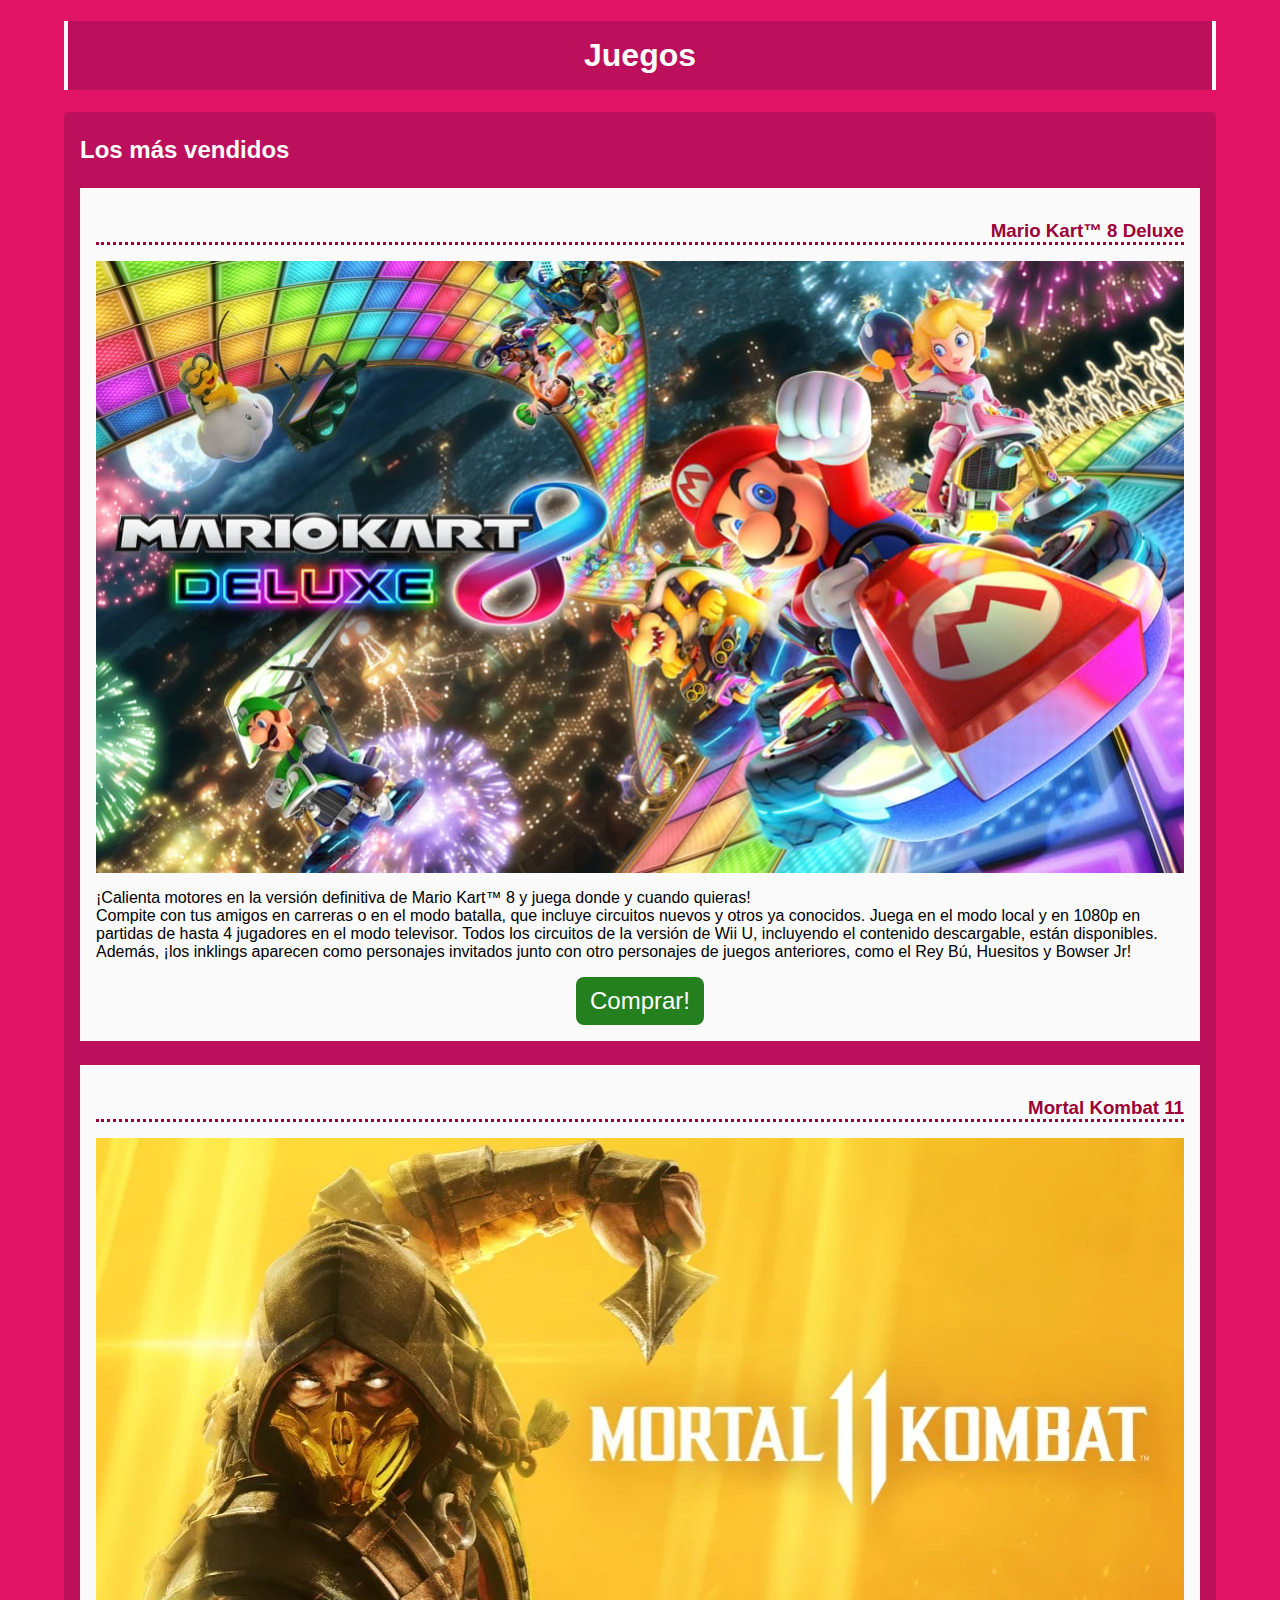
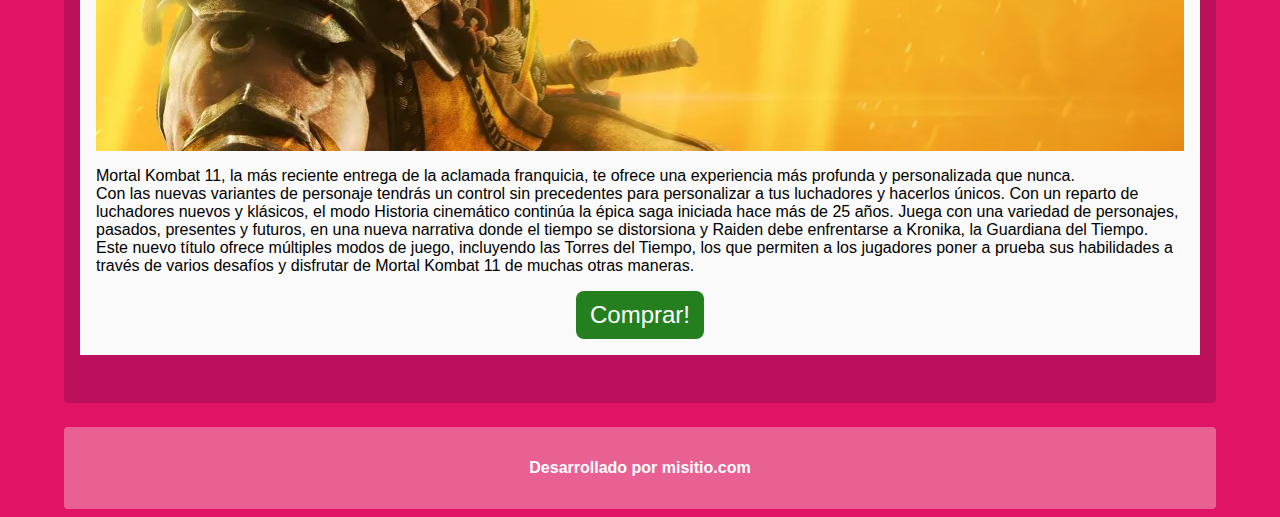
<file: index.html>
<!DOCTYPE html>
<html lang="es">

<head>
  <meta charset="UTF-8" />
  <meta name="viewport" content="width=device-width, initial-scale=1.0" />
  <link rel="stylesheet" href="/css/estilos-1.css" />
  <!-- <link rel="stylesheet" href="/css/estilos-2.css" /> -->
  <title>Alexis Salvarezza - Nicolas Gutierrez - Juegos</title>
</head>

<body>
  <header class="header-container">
    <h1>Juegos</h1>
  </header>
  <section>
    <div>
      <h2>Los más vendidos</h2>
    </div>
    <div class="mario">
      <h3>Mario Kart™ 8 Deluxe</h3>
      <div class="div-imagen">
        <img src="./images/mario-kart-8-deluxe.jpg" alt="Mario Bros y amigos" class="img-mario" />
      </div>
      <p>
        ¡Calienta motores en la versión definitiva de Mario Kart™ 8 y juega
        donde y cuando quieras!
      </p>
      <p>
        Compite con tus amigos en carreras o en el modo batalla, que incluye
        circuitos nuevos y otros ya conocidos. Juega en el modo local y en
        1080p en partidas de hasta 4 jugadores en el modo televisor. Todos los
        circuitos de la versión de Wii U, incluyendo el contenido descargable,
        están disponibles.
      </p>
      <p>
        Además, ¡los inklings aparecen como personajes invitados junto con
        otro personajes de juegos anteriores, como el Rey Bú, Huesitos y
        Bowser Jr!
      </p>
      <div class="div-button">
          <a href="./pages/mario-kart-8-deluxe.html" target="_blank" title="Visite la pagina para comprar el juego">Comprar!</a>
      </div>
    </div>
    <div class="scorpion">
      <h3>Mortal Kombat 11</h3>
      <div class="div-imagen">
        <img src="./images/mortal-kombat-11.jpg" alt="Scorpion y logo de Mortal Kombat" class="img-scorpion" />
      </div>
      <p>
        Mortal Kombat 11, la más reciente entrega de la aclamada franquicia,
        te ofrece una experiencia más profunda y personalizada que nunca.
      </p>
      <p>
        Con las nuevas variantes de personaje tendrás un control sin
        precedentes para personalizar a tus luchadores y hacerlos únicos. Con
        un reparto de luchadores nuevos y klásicos, el modo Historia
        cinemático continúa la épica saga iniciada hace más de 25 años. Juega
        con una variedad de personajes, pasados, presentes y futuros, en una
        nueva narrativa donde el tiempo se distorsiona y Raiden debe
        enfrentarse a Kronika, la Guardiana del Tiempo.
      </p>
      <p>
        Este nuevo título ofrece múltiples modos de juego, incluyendo las
        Torres del Tiempo, los que permiten a los jugadores poner a prueba sus
        habilidades a través de varios desafíos y disfrutar de Mortal Kombat
        11 de muchas otras maneras.
      </p>
      <div class="div-button">
          <a href="./pages/MK11.html" target="_blank" title="Visite la pagina para comprar el juego">Comprar!</a>
      </div>
    </div>
  </section>
  <h4>Desarrollado por misitio.com</h4>
</body>

</html>
</file>
<file: css/estilos-1.css>
* {
  font-family: Arial, Helvetica, sans-serif;
}

h1 {
  color: white;
  background-color: #bc105c;
  text-align: center;
  margin: 1.34rem 3.5rem;
  padding: 1rem 0;
  border-left: #fafafb solid 0.25rem;
  border-right: #fafafb solid 0.25rem;
}
/**Unifique los margin en una sola linea, solo para acortar las lineas de codigo y que quede mas prolijo**/
section {
  background-color: #bc105c;
  margin: 0 3.5rem 1.5rem 3.5rem;
  padding-bottom: 3rem;
  border-radius: 0.25rem;
}
/**agregue esta parte para que el texto este alineado a la foto**/
p {
  margin: 0 1rem 0 1rem;
}
/**agregue margin y padding para que el titulo este centrado**/
h2 {
  margin: 0;
  color: white;
  margin-left: 1rem;
  padding-top: 1.5rem;
}
/**border botton para la linea punteada margen lo unifique y pading para separar de la parte superior
unifique los margenes**/
h3 {
  color: #9c0037;
  text-align: right;
  margin: 1rem;
  padding-top: 2rem;
  border-bottom: 0.2rem #9c0037 dotted;
}
/**unifique los margin en una linea para que quede mas prolijo**/
.mario {
  background-color: #fafafb;
  margin: 1.5rem 1rem 0 1rem;
}
/**le saque los margin ya que se los doy en el div**/
.img-mario {
  width: 100%;
  height: 100%;

}
/**unifique los margin en una linea para que quede mas prolijo**/
.scorpion {
  background-color: #fafafb;
  margin: 1.5rem 1rem 0 1rem;
}
/**le saque los margin ya que se los doy en el div**/
.img-scorpion {
  width: 100%;
  height: 100%;
}
/**unifique los margin y paddig en una linea para que quede mas prolijo**/
h4 {
  color: white;
  background-color: #e96093;
  text-align: center;
  margin: 0 3.5rem;
  padding: 2rem 0;
  border-radius: 0.25rem;
}

body {
  background-color: #e11364;
}
/**le doy forma de boton**/
a{ 
  background-color: #247F1F;
  border-radius: 0.5rem;
  font-size: 1.5rem;
  text-decoration: none;
  line-height: 3rem;
  text-align: center;
  color: #fff;
  width: 8rem;
  height: 3rem;
}
a:hover{
  background-color: #E62863;
}
/*para que cambie de color al pasar el puntero sobre el boton*/
button:hover{
  background-color: #E62863;
}
/**para alinear el div con el boton en el centro**/
.div-button {
  display: flex;
  justify-content: center;
  padding:  1rem 0;
}
/*para controlar el div de las imagenes*/
.div-imagen {
  display: flex;
  justify-content: center;
  margin: 1rem;
}
</file>
<file: css/estilos-2.css>
html {
    font-size: 16px;
    color: #fff;
}

body {
    background-image: url("../images/neon-game-controllers-joysticks-console-260nw-1950662287.jpg");
}

h1 {
    font-size: 6rem;
    -webkit-text-stroke: 0.15rem black;
    text-align: center;
    border-bottom: solid #fff;
    margin: 0;
}
h2{
    text-align: end;
    font-size: 3rem;
    padding-right: 5rem;
    margin:0 0 2rem 0;
}
h3{
    font-size: 2rem;
    margin: 2rem 0 0 0;
}
h4{
    text-align: end;
    font-size: 1.2rem;
    -webkit-text-stroke: 0.05rem black;
}
p{
    font-size: 1.5rem;
}

.div-imagen{
text-align: center;
}
img{
    border-radius: 50%;
    width: 50%;
    border: 0.5rem double #fff;
}
img:hover{
    border-radius:0;
    width: 60%;
}
.div-button {
    display: flex;
    width: 100%;
    justify-content: center;
}
a:hover{
    background-color: #551A8B;
    color: #fff;
    font-size: 2rem;
    text-decoration: none;
    width: 100vw;
    border-radius:0;
    text-align: center;
    border: outset gray 0.5rem;
}
a{
    background-color: #551A8B;
    color: #fff;
    font-size: 2rem;
    text-decoration: none;
    width: 20vw;
    border-radius: 2rem;
    text-align: center;
    border: double gray 0.5rem;
}
</file>
